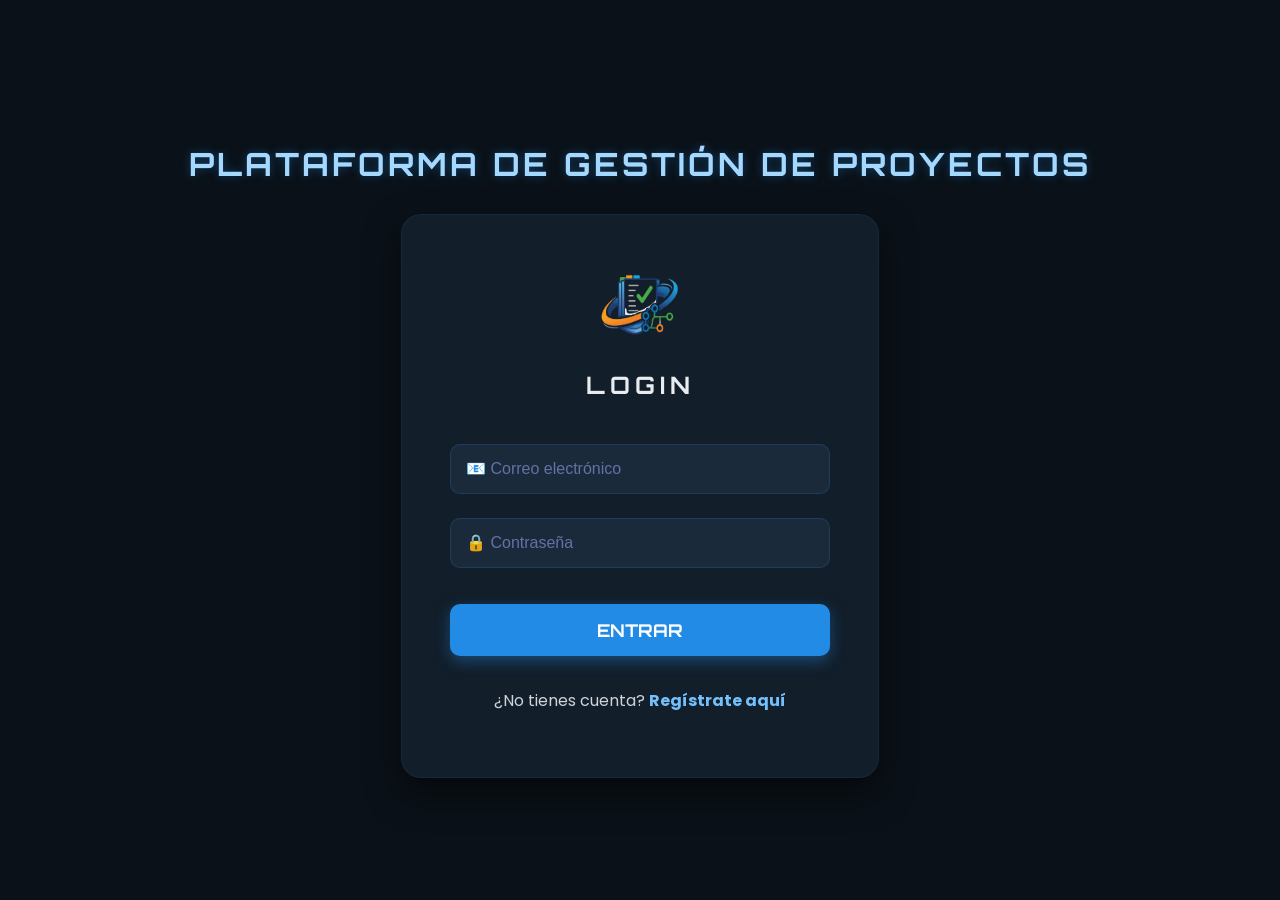
<file: index.html>
<!DOCTYPE html>
<html lang="es">
<head>
    <meta charset="UTF-8">
    <title>Login - Gestión de Proyectos</title>
    <link rel="stylesheet" href="/pkgUI/InterfaceLogin/login.css">
    <link rel="icon" href="/Imagenes/IconoPGP.ico" type="image/x-icon">
</head>
<body>
    <h1 class="main-title">PLATAFORMA DE GESTIÓN DE PROYECTOS</h1>

    <div class="container">
        <div class="icon-container">
            <img src="/Imagenes/Imagen.png" alt="Icono" class="login-icon">
        </div>

        <h2>LOGIN</h2>
        
        <form id="loginForm">
            <input type="email" id="emailLogin" placeholder="📧 Correo electrónico" required>
            <input type="password" id="passLogin" placeholder="🔒 Contraseña" required>
            
            <button type="submit" class="btn-login">ENTRAR</button>
        </form>

        <div class="footer-links">
            <p>¿No tienes cuenta? <a href="/pkgUI/InterfaceRegister/registrar.html">Regístrate aquí</a></p>
        </div>
    </div>
    <script src="/pkgUI/InterfaceLogin/login.js"></script>
</body>
</html>
</file>
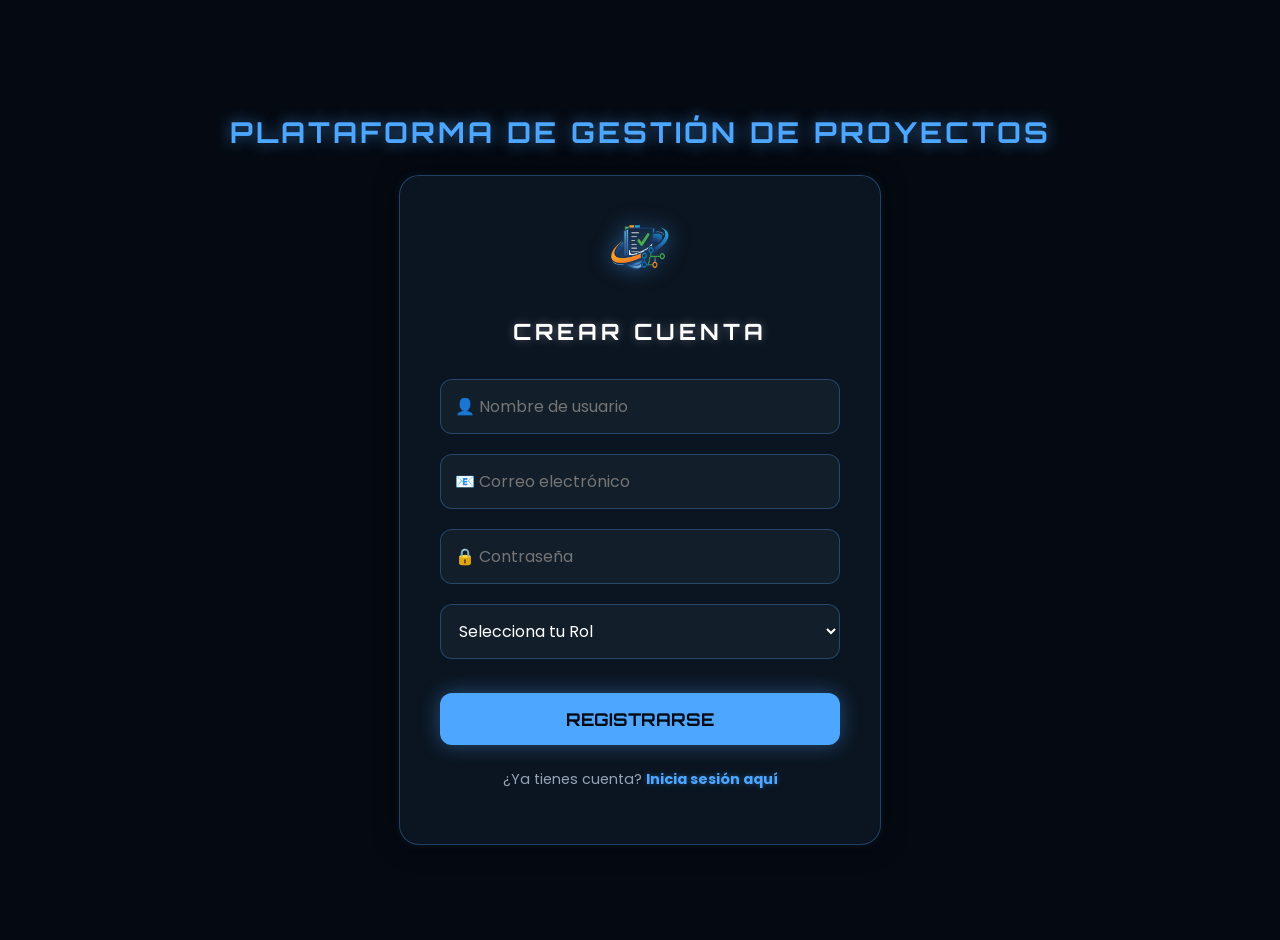
<file: pkgUI/InterfaceRegister/registrar.html>
<!DOCTYPE html>
<html lang="es">
<head>
    <meta charset="UTF-8">
    <title>Registro - Gestión de Proyectos</title>
    <link rel="stylesheet" href="registro.css">
</head>
<body>
    <h1 class="main-title">PLATAFORMA DE GESTIÓN DE PROYECTOS</h1>

    <div class="container">
        <div class="icon-container">
            <img src="../../Imagenes/Imagen.png" alt="Icono" class="register-icon">
        </div>

        <h2>CREAR CUENTA</h2>
        
        <form id="registerForm">
            <input type="text" id="nombre" placeholder="👤 Nombre de usuario" required>
            <input type="email" id="email" placeholder="📧 Correo electrónico" required>
            <input type="password" id="pass" placeholder="🔒 Contraseña" required>
            
            <select id="rol" required>
                <option value="" disabled selected>Selecciona tu Rol</option>
                <option value="Admin">Administrador</option>
                <option value="Manager">Líder de Proyecto</option>
                <option value="Developer">Desarrollador</option>
            </select>
            
            <button type="submit" class="btn-register">REGISTRARSE</button>
        </form>

        <div class="footer-links">
            <p>¿Ya tienes cuenta? <a href="../../index.html">Inicia sesión aquí</a></p>
        </div>
    </div>

    <script src="registro.js"></script>
</body>
</html>
</file>
<file: pkgUI/InterfaceLogin/login.css>
@import url('https://fonts.googleapis.com/css2?family=Orbitron:wght@400;700&family=Poppins:wght@300;400;600&display=swap');

:root {
    --fondo-azul-oscuro: #0a1118;  
    --columna-azul: #121e2a;       
    --tarjeta-azul: #1b2a3a;       
    --por-hacer: #a5d8ff;          
    --en-desarrollo: #228be6;     
    --terminada: #74c0fc;         
    --texto-blanco: #e9ecef;       
}

body {
    margin: 0;
    padding: 0;
    height: 100vh;
    display: flex;
    flex-direction: column; 
    justify-content: center;
    align-items: center;
    font-family: 'Poppins', sans-serif;
    background-color: var(--fondo-azul-oscuro);
}

.main-title {
    font-family: 'Orbitron', sans-serif;
    color: var(--por-hacer);
    text-shadow: 0 0 10px rgba(34, 139, 230, 0.4);
    margin-bottom: 30px;
    font-size: 2rem;
    text-align: center;
    letter-spacing: 3px;
}

.container {
    background: var(--columna-azul);
    padding: 3rem;
    border-radius: 20px;
    box-shadow: 0 15px 35px rgba(0, 0, 0, 0.5);
    width: 380px;
    text-align: center;
    border: 1px solid rgba(34, 139, 230, 0.1);
    transition: 0.4s;
}

.container:hover {
    border-color: var(--en-desarrollo);
    box-shadow: 0 10px 30px rgba(34, 139, 230, 0.25);
}

.icon-container {
    margin-bottom: 15px;
}

.login-icon {
    width: 80px;
    height: 80px;
}

h2 { 
    color: var(--texto-blanco); 
    font-family: 'Orbitron', sans-serif;
    margin-bottom: 2rem; 
    letter-spacing: 5px;
}

input {
    width: 100%;
    padding: 15px;
    margin: 12px 0;
    border: 1px solid rgba(34, 139, 230, 0.2);
    border-radius: 10px;
    background: var(--tarjeta-azul);
    color: var(--texto-blanco);
    font-size: 1rem;
    transition: 0.3s;
    box-sizing: border-box;
}

input::placeholder { color: #6272a4; }

input:focus {
    outline: none;
    border-color: var(--por-hacer);
    background: var(--tarjeta-azul);
    box-shadow: 0 0 10px rgba(165, 216, 255, 0.3);
}

.btn-login {
    width: 100%;
    padding: 15px;
    border: none;
    border-radius: 10px;
    cursor: pointer;
    font-weight: bold;
    font-size: 1.1rem;
    font-family: 'Orbitron', sans-serif;
    background: var(--en-desarrollo); 
    color: #ffffff; 
    margin-top: 1.5rem;
    transition: 0.3s;
    box-shadow: 0 5px 15px rgba(34, 139, 230, 0.4);
}

.btn-login:hover {
    background: #1c7ed6;
    transform: translateY(-3px);
    box-shadow: 0 8px 20px rgba(34, 139, 230, 0.6);
}

.btn-login:active { transform: scale(0.95); }

.footer-links { margin-top: 2rem; color: #ced4da; }

a { color: var(--terminada); text-decoration: none; font-weight: bold; }

a:hover { text-decoration: underline; }
</file>
<file: pkgUI/InterfaceRegister/registro.css>
@import url('https://fonts.googleapis.com/css2?family=Orbitron:wght@400;700&family=Poppins:wght@300;400;600&display=swap');

body {
    margin: 0;
    padding: 20px;
    min-height: 100vh;
    display: flex;
    flex-direction: column;
    justify-content: center;
    align-items: center;
    font-family: 'Poppins', sans-serif;
    background-color: #050a12;
}

.main-title {
    font-family: 'Orbitron', sans-serif;
    color: #4da6ff; 
    text-shadow: 0 0 15px rgba(77, 166, 255, 0.6);
    margin-bottom: 25px;
    font-size: 1.8rem;
    text-align: center;
    letter-spacing: 3px;
    text-transform: uppercase;
}

.container {
    background: #0b1521;
    padding: 2.5rem;
    border-radius: 20px;
    border: 1px solid rgba(77, 166, 255, 0.3);
    box-shadow: 0 0 25px rgba(0, 0, 0, 0.8), 0 0 10px rgba(77, 166, 255, 0.15);
    width: 100%;
    max-width: 400px;
    text-align: center;
    transition: 0.4s ease;
}

.container:hover {
    border-color: #4da6ff;
    box-shadow: 0 0 35px rgba(77, 166, 255, 0.2);
}

.register-icon {
    width: 60px;
    height: 60px;
    margin-bottom: 15px;
    filter: drop-shadow(0 0 10px rgba(77, 166, 255, 0.6));
}

h2 {
    color: #ffffff;
    font-family: 'Orbitron', sans-serif;
    margin-bottom: 1.5rem;
    letter-spacing: 4px;
    font-size: 1.4rem;
    text-shadow: 0 0 10px rgba(255, 255, 255, 0.3);
}

input, select {
    width: 100%;
    padding: 14px;
    margin: 10px 0;
    background-color: #121e2a;
    color: #ffffff;
    border: 1px solid rgba(77, 166, 255, 0.3);
    border-radius: 12px;
    font-size: 1rem;
    box-sizing: border-box;
    font-family: 'Poppins', sans-serif;
    transition: 0.3s;
}

input:focus, select:focus {
    outline: none;
    border-color: #4da6ff;
    background: #152535;
    box-shadow: 0 0 15px rgba(77, 166, 255, 0.5);
}

.btn-register {
    width: 100%;
    padding: 15px;
    border: none;
    border-radius: 12px;
    cursor: pointer;
    font-weight: bold;
    font-size: 1.1rem;
    font-family: 'Orbitron', sans-serif;
    background: #4da6ff;
    color: #050a12;
    margin-top: 1.5rem;
    transition: 0.3s;
    box-shadow: 0 0 20px rgba(77, 166, 255, 0.4);
}

.btn-register:hover {
    background: #77bcff;
    transform: translateY(-3px);
    box-shadow: 0 0 30px rgba(77, 166, 255, 0.7);
}

.footer-links {
    margin-top: 1.5rem;
    color: #94a3b8;
    font-size: 0.9rem;
}

a {
    color: #4da6ff;
    text-decoration: none;
    font-weight: bold;
    text-shadow: 0 0 5px rgba(77, 166, 255, 0.4);
}

a:hover {
    color: #ffffff;
    text-shadow: 0 0 10px #4da6ff;
}
</file>
